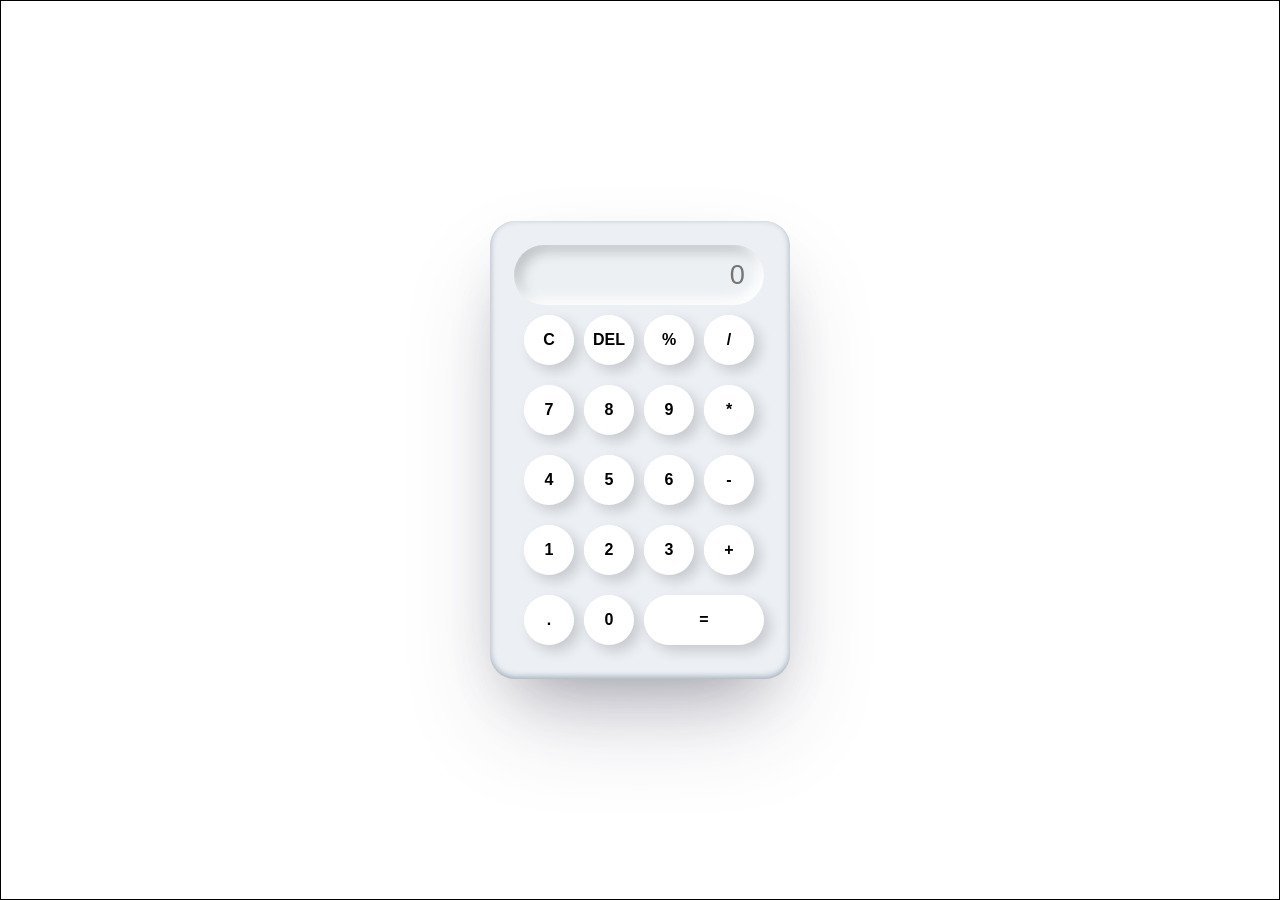
<file: index.htm>
<!DOCTYPE html>
<!--  document type -->
<!--html tag is the root of the html document -->
<html lang="eng">
  <!-- metadata of document is inside head tag -->
  <head>
    <title>Simple Calculator</title>
    <!-- The <link> tag (links to an external style sheet) -->
    <link rel="stylesheet" href="style.css" />
    <!-- information about the data -->
    <meta charset="UTF-8" />
    <meta name="viewport" content="width=device-width, initial-scale=1.0" />
  </head>
  <body>
    <div class="container">
       
      <div class="calculator">
        <input type="text" class="inputscreen" placeholder="0" />
        <button id="clear">C</button>
        <button id="delete">DEL</button>
        <button data-number="%" class="ops">%</button>
        <button data-number="/" class="ops">/</button>
        <button data-number="7" class="btn">7</button>
        <button data-number="8" class="btn">8</button>
        <button data-number="9" class="btn">9</button>
        <button data-number="*" class="ops">*</button>
        <button data-number="4" class="btn">4</button>
        <button data-number="5" class="btn">5</button>
        <button data-number="6" class="btn">6</button>
        <button data-number="-" class="ops">-</button>
        <button data-number="1" class="btn">1</button>
        <button data-number="2" class="btn">2</button>
        <button data-number="3" class="btn">3</button>
        <button data-number="+" class="ops">+</button>
        <button data-number="." class="ops">.</button>
        <button data-number="0" class="btn">0</button>
        <button id="equal">=</button>
      </div>
    </div>

    <script src="index.js"></script>
  </body>
</html>
</file>
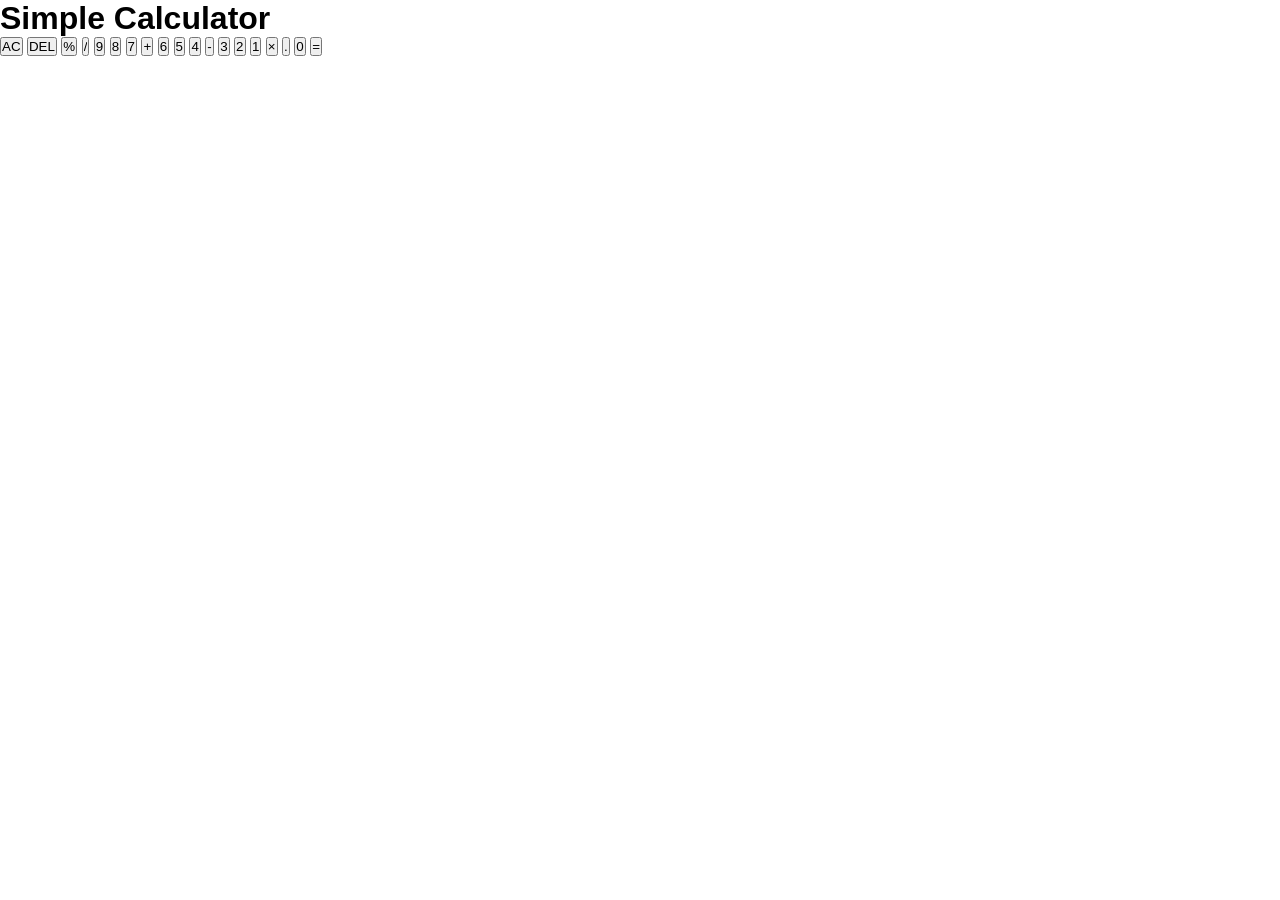
<file: index.html>
<!DOCTYPE html>
<html lang="en">
<head>
    <meta charset="UTF-8">
    <meta http-equiv="X-UA-Compatible" content="IE=edge">
    <meta name="viewport" content="width=device-width, initial-scale=1.0">
    <link rel="stylesheet" href="style.css">
    <title>Document</title>
</head>
<body>
      <h1>Simple Calculator</h1>
    <div class="calculator">
        <div class="output">
       <div class="previous-operand"></div>
       <div class="current-operand"></div>
      </div>
      
        <div class="buttons">
        <input type="button" id="AC" value="AC">
        <input type="button" id="DEL" value="DEL">
        <input type="button" class="operator" id="%" value="%">
        <input type="button" class="operator" id="/" value="/">
        <input type="button" class="number" id="9" value="9">
        <input type="button" class="number" id="8" value="8">
        <input type="button" class="number" id="7" value="7">
        <input type="button" class="operator" id="+" value="+">
        <input type="button" class="number" id="6" value="6">
        <input type="button" class="number" id="5" value="5">
        <input type="button" class="number" id="4" value="4">
        <input type="button" class="operator" id="-" value="-">
        <input type="button" class="number" id="3" value="3">
        <input type="button" class="number" id="2" value="2">
        <input type="button" class="number" id="1" value="1">
        <input type="button" class="operator" id="x" value="&#215">
        <input type="button" class="number" id="." value=".">
        <input type="button" class="number" id="0" value="0">
        <input type="button" id="equalTo" value="=">
    </div>
    </div>
  
 <script src="main.js"></script>
</body>
</html>
</file>
<file: style.css>
* {
  margin: 0;
  padding: 0;
  box-sizing: border-box;
  font-family: sans-serif;
}
.container {
  border: 1px solid black;
  height: 100vh;
  display: flex;
  justify-content: center;
  align-items: center;
  flex-direction: column;
}
.container .calculator {
  padding: 1.5em;
  display: grid;
  grid-template-columns: repeat(4, 60px);
  width: 300px;
  background-color: #ecf0f5;
  box-shadow: rgba(50, 50, 93, 0.25) 0px 50px 100px -20px,
    rgba(0, 0, 0, 0.3) 0px 30px 60px -30px,
    rgba(10, 37, 64, 0.35) 0px -2px 6px 0px inset;
  border-radius: 25px;
}
.container .calculator input {
  grid-column: span 4;
  border: none;
  outline: none;
  border-radius: 42px;
  color: #333;
  height: 60px;
  width: 250px;
  font-size: 1.7em;
  padding: 0.7em;
  background-color: #ecf0f3;
  text-align: end;
  box-shadow: inset -6px -6px 13px #fff, inset 6px 6px 13px rgba(0, 0, 0, 0.2);
}
.container .calculator button {
  outline: none;
  border: none;
  border-radius: 50%;
  width: 50px;
  height: 50px;
  margin: 10px;
  font-weight: bold;
  font-size: 1em;
  text-align: center;
  background-color: white;
  box-shadow: inset 6px 6px 13px #fff, 6px 6px 13px rgba(0, 0, 0, 0.16);
  cursor: pointer;
}
.container .calculator #equal {
  grid-column: span 2;
  width: 100%;
  border-radius: 42px;
  cursor: pointer;
}
</file>
